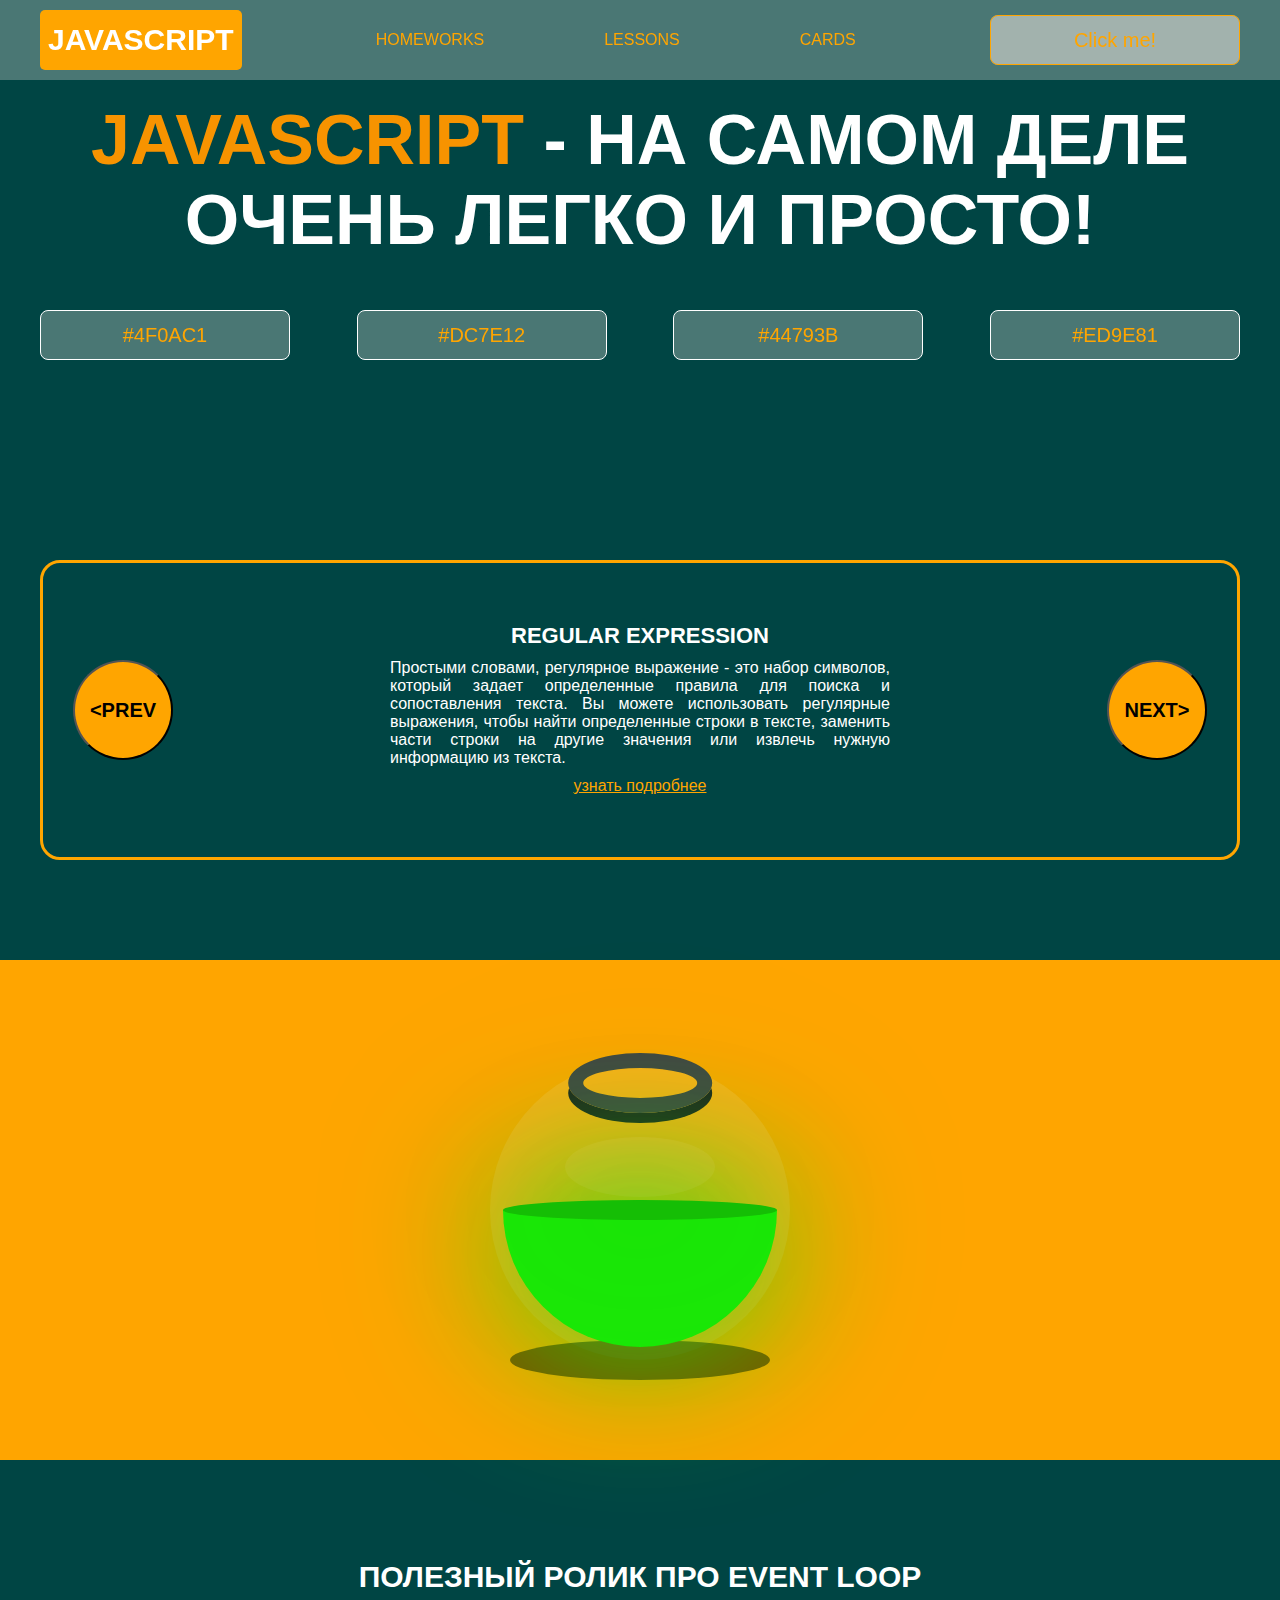
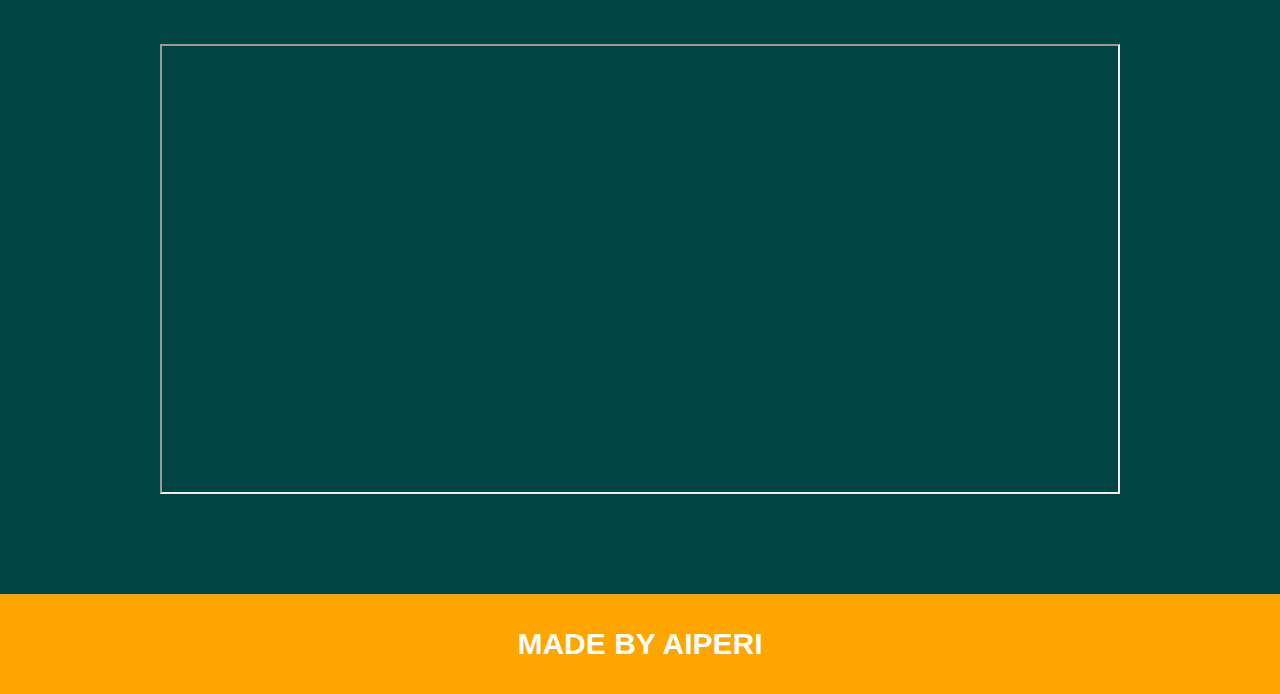
<file: index.html>
<!DOCTYPE html>
<html lang="en">
<head>
    <meta charset="UTF-8">
    <title>Java Script</title>
    <link rel="stylesheet" href="css/style.css">
    <link rel="stylesheet" href="css/core.css">
</head>
<body>

<div class="wrapper">
    <div class="header">
        <div class="container">
            <div class="inner_header">
                <a href="index.html">
                    <div class="logotype">
                        <h2>JavaScript</h2>
                    </div>
                </a>
                <ul class="menu">
                    <li class="menu_link">
                        <a href="pages/home_works.html">Homeworks</a>
                    </li>
                    <li class="menu_link">
                        <a href="pages/lessons.html">Lessons</a>
                    </li>
                    <li class="menu_link">
                        <a href="pages/cards.html">Cards</a>
                    </li>
                </ul>
                <button class="btn" id="btn-get">Click me!</button>
            </div>
        </div>
    </div>
    <div class="main_block">
        <div class="container">
            <div class="inner_main">
                <h1><strong id="js-color">JavaScript</strong> - на самом деле очень легко и просто!</h1>
                <div class="colors-buttons">
                    <button class="btn btn-color"></button>
                    <button class="btn btn-color"></button>
                    <button class="btn btn-color"></button>
                    <button class="btn btn-color"></button>
                </div>
            </div>
        </div>
    </div>
    <div class="slider_block">
        <div class="container">
            <div class="inner_slider">
                <div class="slider">
                    <button class="btn-slide" id="prev">&lt;prev</button>
                    <div class="slide active_slide">
                        <div class="slide_card">
                            <h3>regular expression</h3>
                            <p>Простыми словами, регулярное выражение - это набор символов, который задает определенные правила для поиска и сопоставления текста. Вы можете использовать регулярные выражения, чтобы найти определенные строки в тексте, заменить части строки на другие значения или извлечь нужную информацию из текста.</p>
                            <a href="https://developer.mozilla.org/ru/docs/Web/JavaScript/Guide/Regular_expressions" target="_blank">узнать подробнее</a>
                        </div>
                    </div>
                    <div class="slide">
                        <div class="slide_card">
                            <h3>recursion</h3>
                            <p>Простыми словами, рекурсия - это, когда функция делает повторяющиеся вызовы самой себя для решения задачи, пока не достигнет определенного условия выхода из рекурсии.</p>
                            <a href="https://learn.javascript.ru/recursion" target="_blank">узнать подробнее</a>
                        </div>
                    </div>
                    <div class="slide">
                        <div class="slide_card">
                            <h3>json</h3>
                            <p>Простыми словами, JSON - это способ представления данных в виде текста, чтобы они могли быть легко поняты и использованы различными программами. Он использует простые правила для описания объектов и массивов, а также для представления простых типов данных, таких как строки, числа, логические значения и т.д.</p>
                            <a href="https://developer.mozilla.org/ru/docs/Learn/JavaScript/Objects/JSON" target="_blank">узнать подробнее</a>
                        </div>
                    </div>
                    <div class="slide">
                        <div class="slide_card">
                            <h3>event loop</h3>
                            <p>Простыми словами, event loop похож на дежурного, который непрерывно проверяет, произошло ли какое-либо событие, и реагирует на него, когда оно происходит. Он имеет список задач, которые нужно выполнить, и он перебирает этот список событий одно за другим, обрабатывая каждое событие, когда оно наступает.</p>
                            <a href="https://highload.today/kak-ustroen-event-loop-v-javascript-parallelnaya-model-i-tsikl-sobytij/" target="_blank">узнать подробнее</a>
                        </div>
                    </div>
                    <button class="btn-slide" id="next">next&gt;</button>
                </div>
            </div>
        </div>
    </div>

    <div class="botlle">
        <div class="container">
            <div class="bottle_inner">
                <a href="pages/monster.html">
                    <div class="bowl">
                        <div class="shadow"></div>
                        <div class="liquid"></div>

                    </div>
                </a>
            </div>
        </div>
    </div>

    <div class="block_video">
        <div class="container">
            <h3>Полезный ролик про Event Loop</h3>
            <div class="inner_block_video">
                <iframe width="80%" height="450" src="https://www.youtube.com/embed/zDlg64fsQow" title="YouTube video player" frameborder="2" allow="autoplay; clipboard-write; encrypted-media; gyroscope; picture-in-picture; web-share" allowfullscreen></iframe>
            </div>
        </div>
    </div>

    <div class="footer">
        <div class="container">
            <a href="https://www.instagram.com/aiperipazylova88/" target="_blank">
                <div class="inner_footer">
                    <h2>Made by Aiperi</h2>
                </div>
            </a>
        </div>
    </div>
</div>

<div class="modal">
    <div class="modal_dialog">
        <div class="modal_content">
            <form action="#">
                <div class="modal_close">&times;</div>
                <div class="modal_title">Мы свяжемся с вами как можно быстрее!</div>
                <input
                    required
                    placeholder="Ваше имя"
                    name="name"
                    type="text"
                    class="modal_input"
                >
                <input
                    required
                    placeholder="Ваш номер телефона"
                    name="phone"
                    type="text"
                    class="modal_input"
                >
                <button class="btn btn_dark btn_min">Перезвонить мне</button>
            </form>
        </div>
    </div>
</div>

</body>
<script src="js/main.js"></script>
<script src="js/modal.js"></script>
</html>
</file>
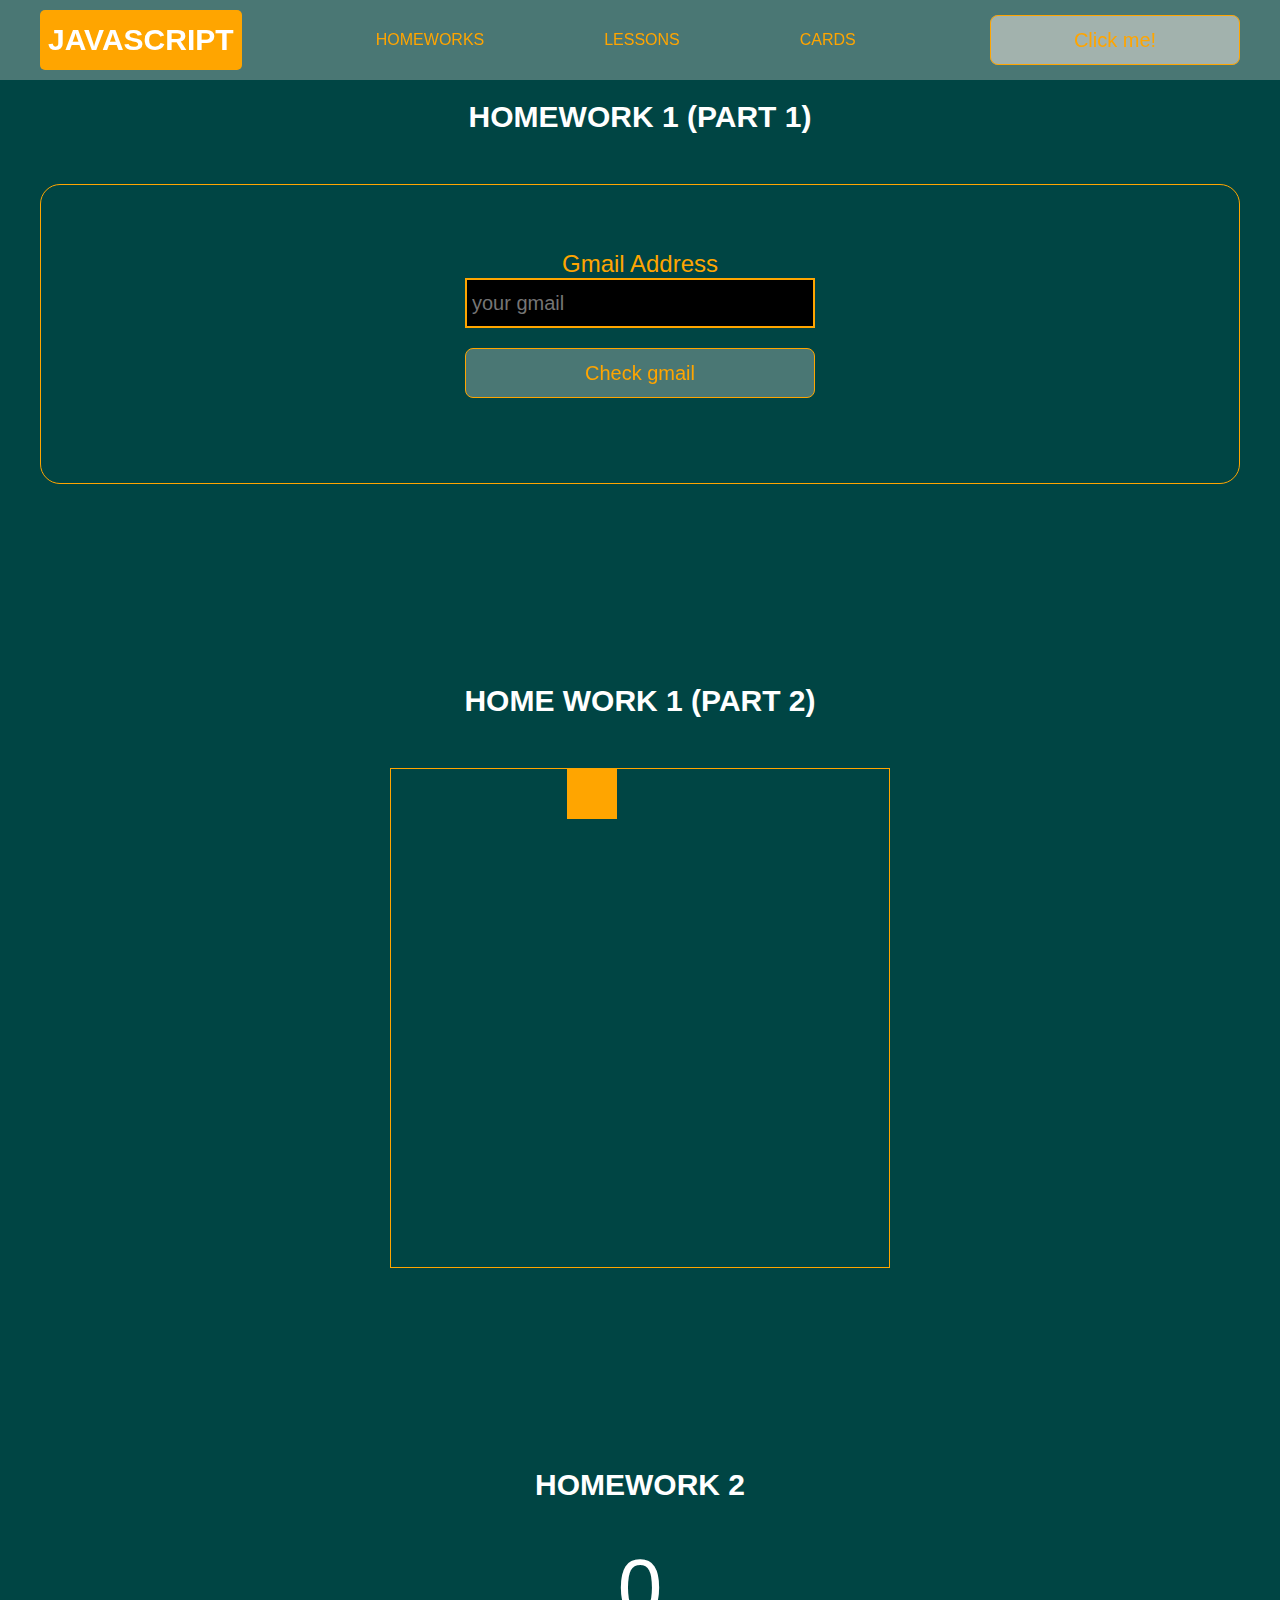
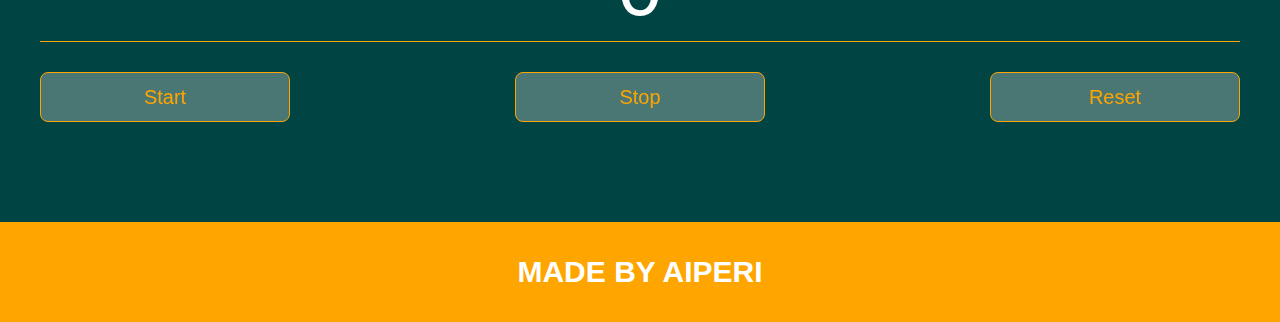
<file: pages/home_works.html>
<!DOCTYPE html>
<html lang="en">
<head>
    <meta charset="UTF-8">
    <title>Home Works</title>
    <link rel="stylesheet" href="../css/style.css">
    <link rel="stylesheet" href="../css/core.css">
    <link rel="stylesheet" href="../css/home_works.css">
</head>
<body>

<div class="wrapper">
    <div class="header">
        <div class="container">
            <div class="inner_header">
                <a href="../index.html">
                    <div class="logotype">
                        <h2>Java<span>Script</span></h2>
                    </div>
                </a>
                <ul class="menu">
                    <li class="menu_link">
                        <a href="../pages/home_works.html">Homeworks</a>
                    </li>
                    <li class="menu_link">
                        <a href="../pages/lessons.html">Lessons</a>
                    </li>
                    <li class="menu_link">
                        <a href="../pages/cards.html" target="_blank">Cards</a>
                    </li>
                </ul>
                <button class="btn" id="btn-get">Click me!</button>
            </div>
        </div>
    </div>

    <div class="gmail_block">
        <div class="container">
            <h3>Homework 1 (part 1)</h3>
            <div class="inner_gmail_block">
                <div class="form_gmail">
                    <label for="gmail_input">Gmail Address</label>
                    <input type="text" id="gmail_input" placeholder="your gmail">
                    <button class="btn" id="gmail_button">Check gmail</button>
                    <span class="checker" id="gmail_result"></span>
                </div>
            </div>
        </div>
    </div>

    <div class="move_block">
        <div class="container">
            <h3>Home work 1 (part 2)</h3>
            <div class="inner_move_block">
                <div class="parent_block">
                    <div class="child_block"></div>
                </div>
            </div>
        </div>
    </div>

    <div class="stopwatch">
        <div class="container">
            <h3>Homework 2</h3>
            <div class="time">
                <div class="time_block">
                    <div class="interval" id="seconds">0</div>
                </div>
            </div>
            <div class="time_buttons">
                <button onclick="start()" class="btn" id="start">Start</button>
                <button onclick="stop()" class="btn" id="stop">Stop</button>
                <button onclick="reset()" class="btn" id="reset">Reset</button>
            </div>
        </div>
    </div>

    <div class="footer">
        <div class="container">
            <a href="https://www.instagram.com/aiperipazylova88/" target="_blank">
                <div class="inner_footer">
                    <h2>Made by Aiperi</h2>
                </div>
            </a>
        </div>
    </div>
</div>

<div class="modal">
    <div class="modal_dialog">
        <div class="modal_content">
            <form action="#">
                <div class="modal_close">&times;</div>
                <div class="modal_title">Мы свяжемся с вами как можно быстрее!</div>
                <input required placeholder="Ваше имя" name="name" type="text" class="modal_input">
                <input required placeholder="Ваш номер телефона" name="phone" type="phone" class="modal_input">
                <button class="btn btn_dark btn_min">Перезвонить мне</button>
            </form>
        </div>
    </div>
</div>

</body>
<script src="../js/home_works.js"></script>
<script src="../js/modal.js"></script>
</html>
</file>
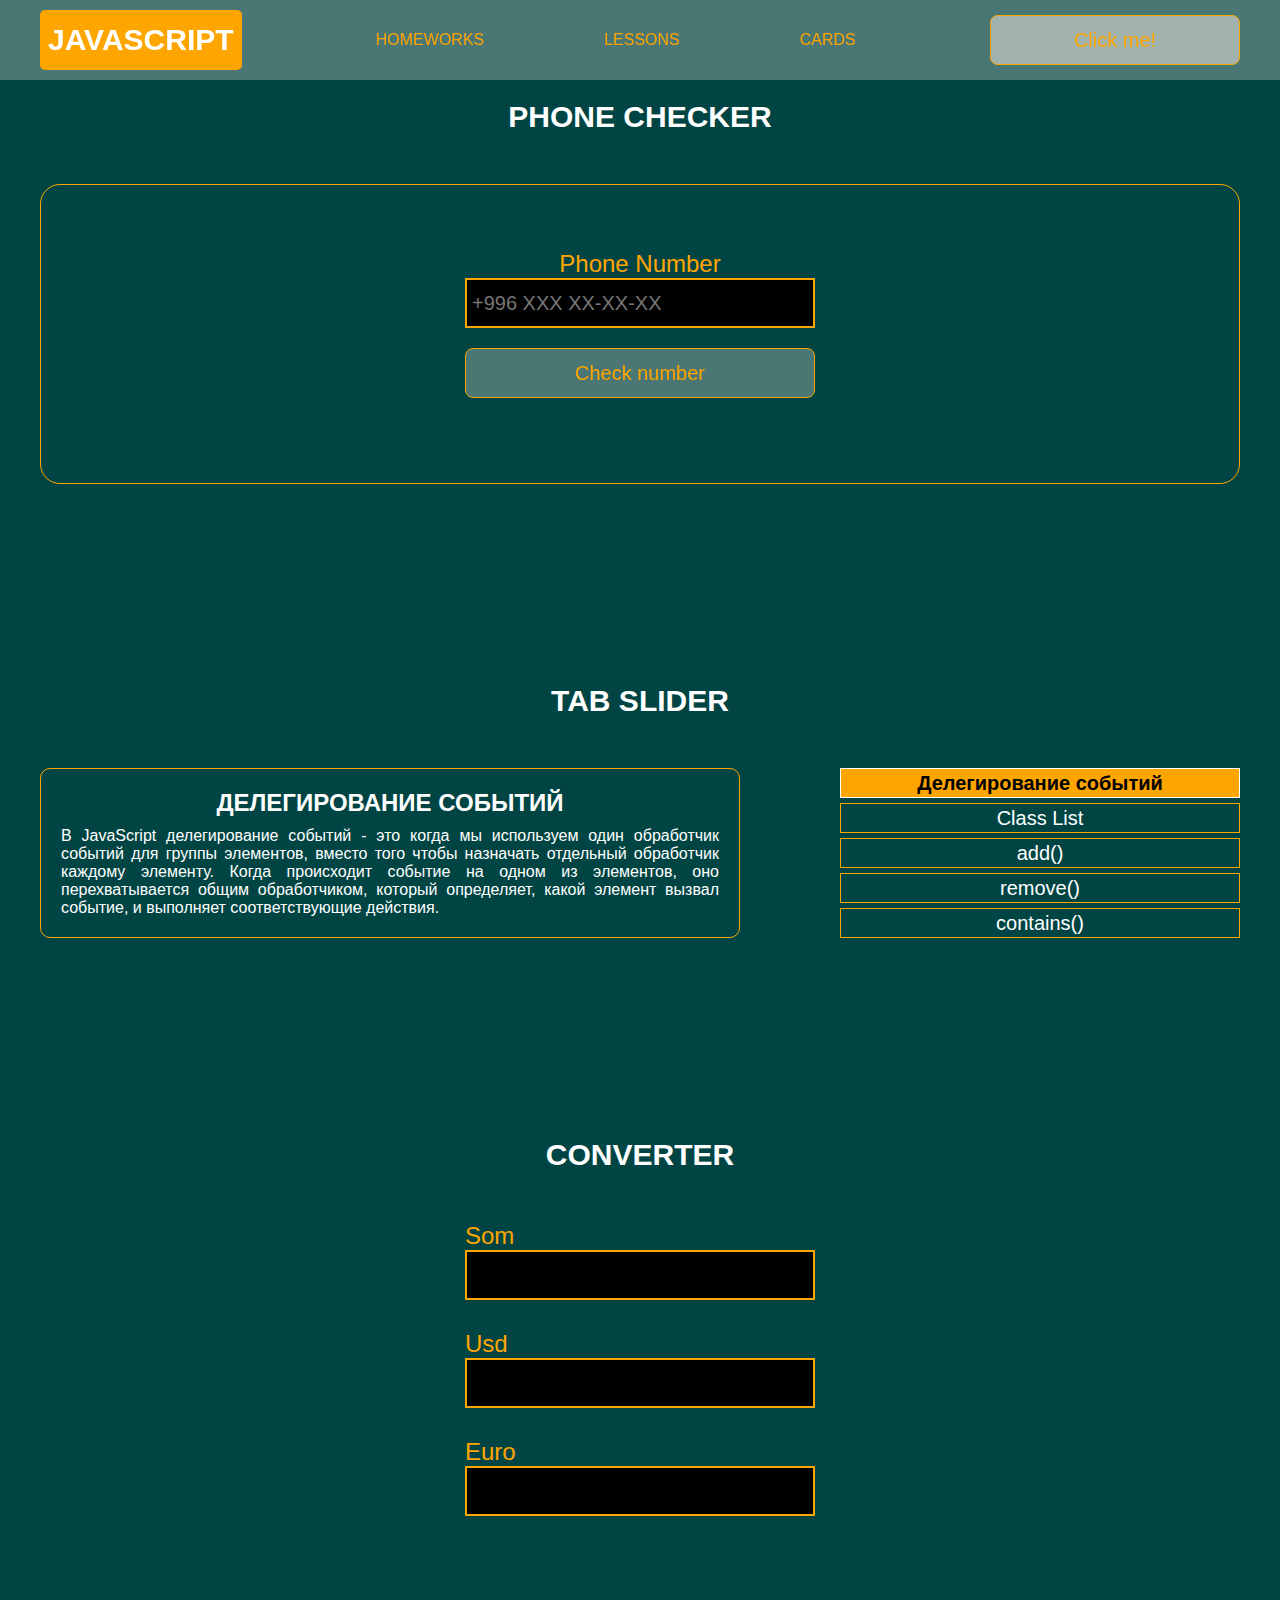
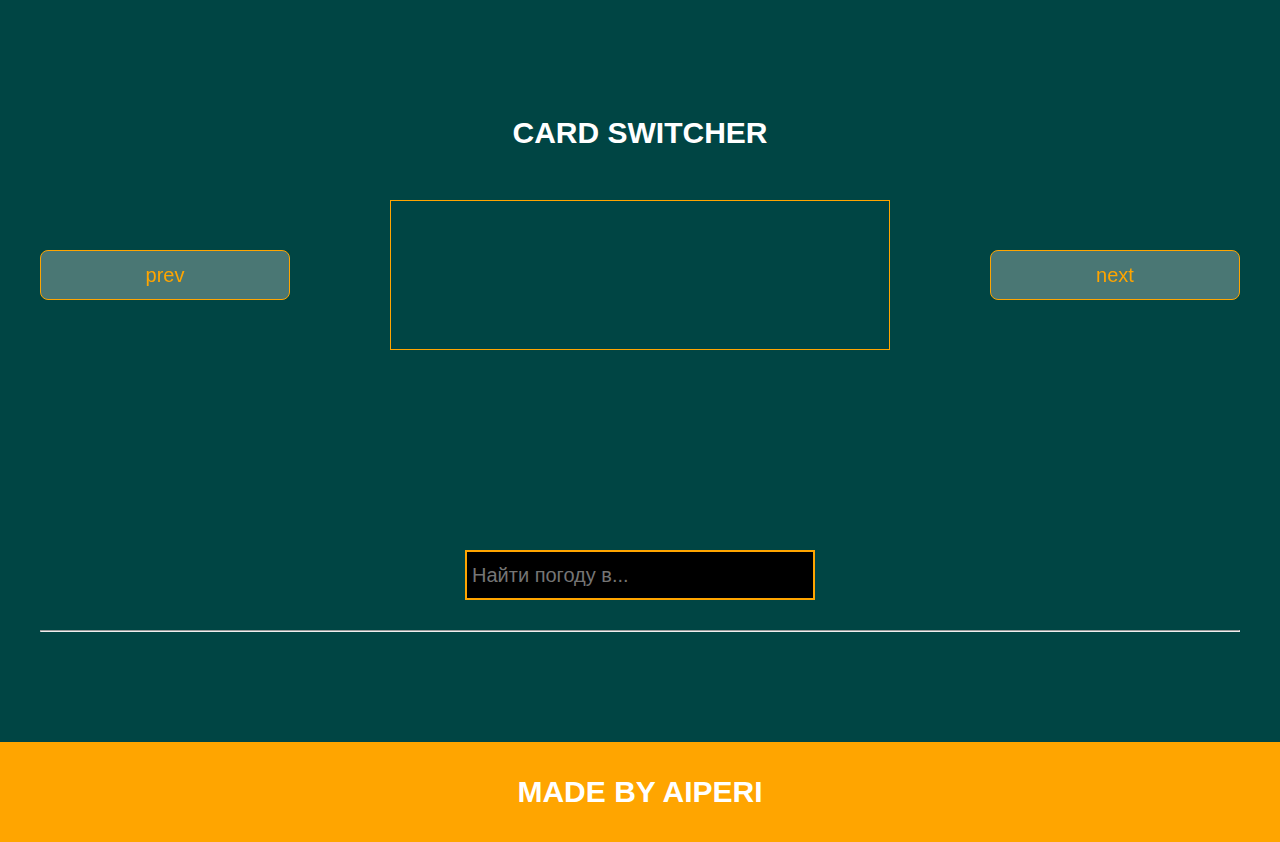
<file: pages/lessons.html>
<!DOCTYPE html>
<html lang="en">
<head>
    <meta charset="UTF-8">
    <title>Lessons</title>
    <link rel="stylesheet" href="../css/style.css">
    <link rel="stylesheet" href="../css/core.css">
    <link rel="stylesheet" href="../css/lessons.css">
</head>
<body>

<div class="wrapper">
    <div class="header">
        <div class="container">
            <div class="inner_header">
                <a href="../index.html">
                    <div class="logotype">
                        <h2>Java<span>Script</span></h2>
                    </div>
                </a>
                <ul class="menu">
                    <li class="menu_link">
                        <a href="../pages/home_works.html">Homeworks</a>
                    </li>
                    <li class="menu_link">
                        <a href="../pages/lessons.html">Lessons</a>
                    </li>
                    <li class="menu_link">
                        <a href="../pages/cards.html" target="_blank">Cards</a>
                    </li>
                </ul>
                <button class="btn" id="btn-get">Click me!</button>
            </div>
        </div>
    </div>

    <div class="phone_block">
        <div class="container">
            <h3>Phone checker</h3>
            <div class="inner_phone_block">
                <div class="form_phone">
                    <label for="phone_input">Phone Number</label>
                    <input type="text" id="phone_input" placeholder="+996 XXX XX-XX-XX">
                    <button class="btn" id="phone_button">Check number</button>
                    <span class="checker" id="phone_result"></span>
                </div>
            </div>
        </div>
    </div>

    <div class="tab_slider">
        <div class="container">
            <h3>tab slider</h3>
            <div class="inner_tab_slider">
                <div class="tab_contents_block">

                    <div class="tab_content_block">
                        <h4>Делегирование событий</h4>
                        <p>В JavaScript делегирование событий - это когда мы используем один обработчик событий для
                            группы элементов, вместо того чтобы назначать отдельный обработчик каждому элементу. Когда
                            происходит событие на одном из элементов, оно перехватывается общим обработчиком, который
                            определяет, какой элемент вызвал событие, и выполняет соответствующие действия.</p>
                    </div>
                    <div class="tab_content_block">
                        <h4>classList</h4>
                        <p>classList в JavaScript - это свойство, которое позволяет нам работать с классами элемента
                            HTML. С помощью classList мы можем добавлять, удалять или проверять наличие классов у
                            элемента. Допустим, у нас есть элемент на веб-странице, и мы хотим изменить его классы с
                            помощью JavaScript. Вместо того, чтобы обращаться напрямую к атрибуту class, мы можем
                            использовать свойство classList этого элемента. </p>
                    </div>
                    <div class="tab_content_block">
                        <h4>add()</h4>
                        <p>Метод add позволяет добавить новый класс к списку классов элемента. Например,
                            element.classList.add('new-class') добавит класс с именем "new-class" к элементу.</p>
                    </div>
                    <div class="tab_content_block">
                        <h4>remove()</h4>
                        <p>Метод remove позволяет удалить класс из списка классов элемента. Например,
                            element.classList.remove('old-class') удалит класс с именем "old-class" из элемента.</p>
                    </div>
                    <div class="tab_content_block">
                        <h4>contains()</h4>
                        <p>Метод contains позволяет проверить, содержит ли элемент определенный класс. Он возвращает
                            true, если класс присутствует, и false, если его нет. Например,
                            element.classList.contains('highlight') вернет true, если у элемента есть класс
                            "highlight".</p>
                    </div>

                    <div class="tab_content_items">
                        <div class="tab_content_item tab_content_item_active">Делегирование событий</div>
                        <div class="tab_content_item">Class List</div>
                        <div class="tab_content_item">add()</div>
                        <div class="tab_content_item">remove()</div>
                        <div class="tab_content_item">contains()</div>
                    </div>

                </div>
            </div>
        </div>
    </div>

    <div class="converter">
        <div class="container">
            <h3>CONVERTER</h3>
            <div class="inner_converter">
                <div class="som">
                    <label for="som">Som</label>
                    <input type="number" id="som">
                </div>
                <div class="usd">
                    <label for="usd">Usd</label>
                    <input type="number" id="usd">
                </div>
                <div class="euro">
                    <label for="euro">Euro</label>
                    <input type="number" id="euro">
                </div>
            </div>
        </div>
    </div>

    <div class="card_switcher">
        <div class="container">
            <h3>Card Switcher</h3>
            <div class="inner_card_switcher">
                <button class="btn" id="btn-prev">prev</button>
                <div class="card"></div>
                <button class="btn" id="btn-next">next</button>
            </div>
        </div>
    </div>

    <div class="weather">
        <div class="container">
            <div class="inner_weather">
                <div>
                    <input type="text" class="cityName" placeholder="Найти погоду в...">
                    
                </div>
                <div>
                    <span class="city"></span>
                    <hr>
                    <span class="temp"></span>
                </div>
            </div>
        </div>
    </div>

    <div class="footer">
        <div class="container">
            <a href="https://www.instagram.com/aiperipazylova88/" target="_blank">
                <div class="inner_footer">
                    <h2>Made by Aiperi</h2>
                </div>
            </a>
        </div>
    </div>
</div>

<div class="modal">
    <div class="modal_dialog">
        <div class="modal_content">
            <form action="#">
                <div class="modal_close">&times;</div>
                <div class="modal_title">Мы свяжемся с вами как можно быстрее!</div>
                <input required placeholder="Ваше имя" name="name" type="text" class="modal_input">
                <input required placeholder="Ваш номер телефона" name="phone" type="phone" class="modal_input">
                <button class="btn btn_dark btn_min">Перезвонить мне</button>
            </form>
        </div>
    </div>
</div>

</body>
<script src="../js/lesson.js"></script>
<script src="../js/modal.js"></script>
</html>
</file>
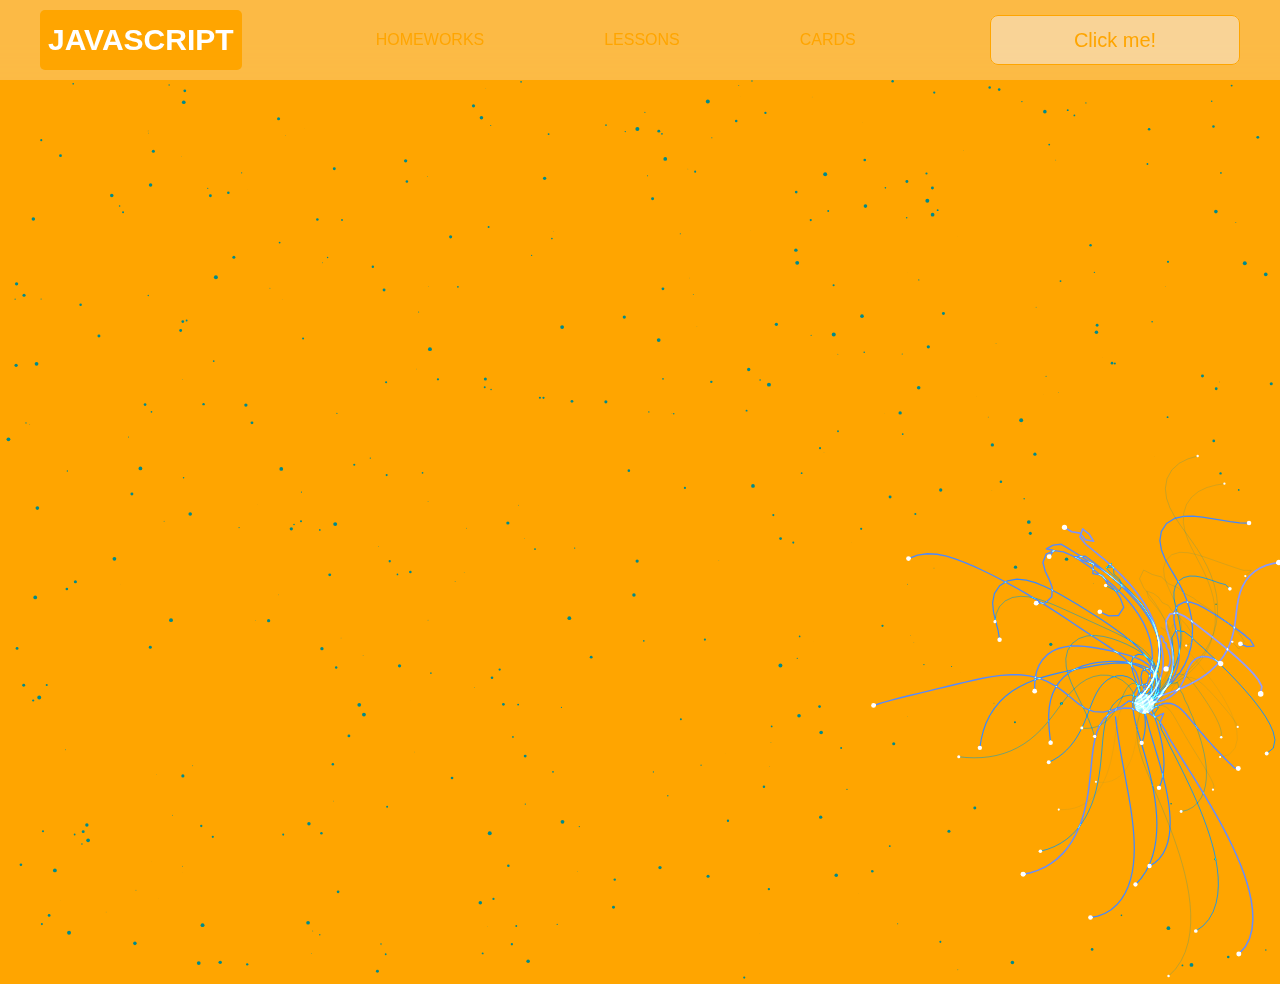
<file: pages/monster.html>
<!DOCTYPE html>
<html lang="en">
<head>
    <meta charset="UTF-8">
    <title>Monster</title>
    <link rel="stylesheet" href="../css/style.css">
    <link rel="stylesheet" href="../css/core.css">
    <link rel="stylesheet" href="../css/monster.css">
</head>
<body>
<div class="wrapper">
    <div class="header">
        <div class="container">
            <div class="inner_header">
                <a href="../index.html">
                    <div class="logotype">
                        <h2>Java<span>Script</span></h2>
                    </div>
                </a>
                <ul class="menu">
                    <li class="menu_link">
                        <a href="../pages/home_works.html">Homeworks</a>
                    </li>
                    <li class="menu_link">
                        <a href="../pages/lessons.html">Lessons</a>
                    </li>
                    <li class="menu_link">
                        <a href="../pages/cards.html" target="_blank">Cards</a>
                    </li>
                </ul>
                <button class="btn" id="btn-get">Click me!</button>
            </div>
        </div>
    </div>
</div>
<canvas id="canvas"></canvas>

<div class="modal">
    <div class="modal_dialog">
        <div class="modal_content">
            <form action="#">
                <div class="modal_close">&times;</div>
                <div class="modal_title">Мы свяжемся с вами как можно быстрее!</div>
                <input required placeholder="Ваше имя" name="name" type="text" class="modal_input">
                <input required placeholder="Ваш номер телефона" name="phone" type="phone" class="modal_input">
                <button class="btn btn_dark btn_min">Перезвонить мне</button>
            </form>
        </div>
    </div>
</div>

</body>
<script src="../js/monster.js"></script>
<script src="../js/modal.js"></script>
</html>
</file>
<file: css/style.css>
/* HEADER */

.header {
    height: 80px;
    background: rgba(245, 236, 229, 0.30);
    backdrop-filter: blur(15px);
    display: flex;
    align-items: center;
    width: 100%;
    position: fixed;
    top: 0;
    z-index: 2;
}

.inner_header {
    height: 100%;
    display: flex;
    align-items: center;
    justify-content: space-between;
}

/* LOGOTYPE */

.logotype {
    display: flex;
    align-items: center;
    justify-content: center;
    font-size: 22px;
    height: 60px;
    width: fit-content;
    background: var(--orange);
    padding: 8px;
    color: white;
    border-radius: 5px;
    cursor: pointer;
}

/* HEADER MENU */

.menu {
    display: flex;
    justify-content: space-around;
    width: 600px;
}

.menu_link a {
    color: var(--orange);
    text-transform: uppercase;
}

.menu_link a:hover {
    text-decoration: underline;
}

/* MAIN BLOCK */

.main_block {
    padding: 100px 0;
    background:#004544;
}
.cards-container {
    padding: 100px 0;
    background:#004544;
}


/* BUTTONS COLOR PICKER */

.colors-buttons {
    display: flex;
    justify-content: space-between;
    margin-top: 50px;
}

.btn-color {
    border-radius: 20px;
    border-color: white !important;
}

/* FOOTER */

.footer {
    background: orange;
    width: 100%;
}

.inner_footer {
    display: flex;
    align-items: center;
    justify-content: center;
    height: 100px;
}

.footer h2 {
    text-transform: uppercase;
    color: white;
    font-weight: 600;
}


/* SLIDER BLOCK */

.slider_block {
    padding: 100px 0;
    background: #004544;
}

.slider {
    position: relative;
    width: 100%;
    height: 300px;
    overflow: hidden;
    border: 3px solid var(--orange);
    border-radius: 20px;
    display: flex;
    align-items: center;
    justify-content: space-between;
    padding: 0 30px;
}

.slide {
    position: absolute;
    top: 60px;
    left: 0;
    width: 100%;
    height: 100%;
    display: none;
    transition: opacity 0.5s ease-in-out;
}

.slide_card {
    color: white;
    margin: 0 auto;
    width: 500px;
    text-align: center;
}

.slide_card h3 {
    color: white;
    text-transform: uppercase;
    font-size: 22px;
}

.slide_card p {
    font-size: 16px;
    text-align: justify;
    margin: 10px 0;
}

.slide_card a {
    color: var(--orange);
    text-decoration: underline;
}

.slide.active_slide {
    display: block;
}

/* VIDEO BLOCK */

.block_video {
    background: #004544;
    padding: 100px 0;
}

.inner_block_video {
    display: flex;
    justify-content: center;
    margin-top: 50px;
}

/* MODAL */

.modal {
    position: fixed;
    height: 100%;
    width: 100%;
    top: 0;
    left: 0;
    z-index: 2;
    background: rgba(26, 27, 27, 0.701);
    display: none;
}

.modal_dialog {
    max-width: 500px;
    margin: 150px auto;
}

.modal_content {
    position: relative;
    width: 100%;
    padding: 40px;
    background-color: #004544;
    border: 2px solid var(--orange);
    border-radius: 4px;
    max-height: 80vh;
    overflow-y: auto;
}

.modal_content form {
    display: flex;
    flex-direction: column;
    align-items: center;
}

.modal_close {
    position: absolute;
    top: 8px;
    right: 14px;
    font-size: 30px;
    color: red;
    opacity: 0.5;
    font-weight: 700;
    border: none;
    background-color: transparent;
    cursor: pointer;
}

.modal_title {
    text-align: center;
    font-size: 22px;
    text-transform: uppercase;
    color: white;
}

.modal_input, .btn_min {
    width: 100% !important;
    margin-top: 10px;
}


/*-------BOTTLE-------*/

.botlle {
    background: orange;
    padding: 100px 0;
}

.bottle_inner {
    display: flex;
    justify-content: center;
    align-items: center;
}

.bowl {
    position: relative;
    width: 300px;
    height: 300px;
    background: rgba(255, 255, 255, 0.1);
    border-radius: 50%;
    border: 8px solid transparent;
    animation: animate 5s linear infinite;
    transform-origin: bottom center;
    animation-play-state: run;
}

@keyframes animate {
    0% {
        transform: rotate(0deg);
    }
    25% {
        transform: rotate(22deg);
    }
    50% {
        transform: rotate(0deg);
    }
    75% {
        transform: rotate(-22deg);
    }
    100% {
        filter: hue-rotate(360deg);
    }
}

.bowl::before {
    content: "";
    position: absolute;
    top: -15px;
    left: 50%;
    transform: translateX(-50%);
    width: 40%;
    height: 30px;
    border: 15px solid #444;
    border-radius: 50%;
    box-shadow: 0 10px #222;

}

.bowl::after {
    content: "";
    position: absolute;
    top: 35%;
    left: 50%;
    transform: translate(-50%, -50%);
    width: 150px;
    height: 60px;
    background: rgba(255, 255, 255, 0.05);
    transform-origin: center;
    animation: animatebowlshadow 5s linear infinite;
    border-radius: 50%;
    animation-play-state: running;

}


@keyframes animatebowlshadow {
    0% {
        left: 50%;
        width: 150px;
        height: 60px;
    }
    25% {
        left: 55%;
        width: 140px;
        height: 65px;
    }
    50% {
        left: 50%;
        width: 150px;
        height: 60px;
    }
    75% {
        left: 45%;
        width: 140px;
        height: 65px;
    }
    100% {


    }
}


.liquid {
    position: absolute;
    top: 50%;
    left: 5px;
    right: 5px;
    bottom: 5px;
    background: #1ae907;
    border-bottom-left-radius: 150px;
    border-bottom-right-radius: 150px;
    filter: drop-shadow(0 0 80px #1ae907);
    transform-origin: top center;
    animation: animateliquid 5s linear infinite;
    animation-play-state: running;
}

@keyframes animateliquid {
    0% {
        transform: rotate(0deg);
    }
    25% {
        transform: rotate(-22deg);
    }
    30% {
        transform: rotate(-23deg);
    }
    50% {
        transform: rotate(0deg);
    }
    75% {
        transform: rotate(22deg);
    }
    80% {
        transform: rotate(23deg);
    }
    100% {
        transform: rotate(0deg);
    }


}

.liquid::before {
    content: "";
    position: absolute;
    top: -10px;
    width: 100%;
    height: 20px;
    background: #15be05;
    border-radius: 50%;
    filter: drop-shadow(0 0 80px #15be05);
}

.shadow {
    position: absolute;
    top: calc(50% + 150px);
    left: 50%;
    transform: translate(-50%, -50%);
    width: 260px;
    height: 40px;
    background: rgba(0, 0, 0, 0.5);
    border-radius: 50%;
    animation: animateshadow 5s linear infinite;
    animation-play-state: running;

}

@keyframes animateshadow {
    0% {
        left: 50%;
        width: 260px;
        height: 40px;
        top: calc(50% + 150px);

    }

    25% {
        left: 55%;
        width: 265px;
        height: 30px;
        top: calc(50% + 130px);

    }
    50% {
        left: 50%;
        width: 260px;
        height: 40px;
        top: calc(50% + 150px);

    }
    75% {
        left: 45%;
        width: 265px;
        height: 30px;
        top: calc(50% + 130px);

    }
    100% {
    }
}
</file>
<file: css/core.css>
* {
    margin: 0;
    padding: 0;
    box-sizing: border-box;
}

.container {
    width: 1200px;
    margin: 0 auto;
}

body {
    font-family: "Britannic Bold", sans-serif;
    background: #c2d0d0;
}

.btn {
    width: 250px;
    height: 50px;
    font-size: 20px;
    cursor: pointer;
    border: 1px solid var(--orange);
    background: rgba(245, 236, 229, 0.30);
    backdrop-filter: blur(15px);
    color: var(--orange);
    border-radius: 8px;
}

.btn:hover {
    background: #414349;
}

.btn:active {
    background: #56585D;
    border: 2px solid var(--orange);
}

a {
    text-decoration: none;
}

li {
    list-style: none;
}

h1 {
    text-align: center;
    font-size: 70px;
    color: white;
    margin: 0 auto;
    text-transform: uppercase;
    font-weight: 600;
}

h2 {
    text-align: center;
    font-size: 30px;
    color: white;
    margin: 0 auto;
    text-transform: uppercase;
    font-weight: 600;
}

h3 {
    text-align: center;
    font-size: 30px;
    color: white;
    margin: 0 auto;
    text-transform: uppercase;
    font-weight: 600;
}

h4 {
    font-size: 24px;
    color: white;
    text-transform: uppercase;
    font-weight: 600;
}

strong {
    color: #F79300;
}

label {
    font-size: 24px;
    color: var(--orange);
}

input {
    width: 350px;
    height: 50px;
    font-size: 20px;
    padding-left: 5px;
    color: var(--orange);
    background: black;
    border: 2px solid var(--orange);
}

.checker {
    color: white;
    font-size: 30px;
}

.btn-slide {
    display: block;
    width: 100px;
    height: 100px;
    background: var(--orange);
    color: black;
    font-size: 20px;
    text-transform: uppercase;
    border-radius: 50%;
    font-weight: 800;
    z-index: 1;
}

.btn-slide:hover {
    background: #b68733 !important;
    cursor: pointer;
    color: white;
}

:root {
    --orange: orange;
    --black: black;
}
</file>
<file: css/home_works.css>
/* GMAIL BLOCK */

.gmail_block {
    background: #004544;
    padding: 100px 0;
}

.inner_gmail_block {
    margin-top: 50px;
    display: flex;
    justify-content: space-evenly;
    border: 1px solid var(--orange);
    height: 300px;
    border-radius: 20px;
    align-items: center;
}

.form_gmail {
    display: flex;
    flex-direction: column;
    align-items: center;
}

.form_gmail button {
    width: 100%;
    margin: 20px 0;
}

/* MOVE BLOCK */

.move_block {
    background: #004544;
    padding: 100px 0;
}

.inner_parent_block {
    height: 400px;
    width: 400px;
    border: 1px solid var(--orange);
    border-radius: 18px;
}

.parent_block {
    height: 500px;
    width: 500px;
    border: 1px solid var(--orange);
    position: relative;
    margin: 0 auto;
}

.child_block {
    position: absolute;
    top: 0;
    width: 50px;
    height: 50px;
    background: orange;
}

.inner_move_block {
    margin-top: 50px;
}

/*----ANALOG CLOCK-----*/

.clock {
    --clock-size: 360px;
    width: var(--clock-size);
    height: var(--clock-size);
    position: absolute;
    inset: 0;
    margin: auto;
    border-radius: 50%;
    color: white;
}

.spike {
    position: absolute;
    width: 8px;
    height: 1px;
    background: #fff9;
    line-height: 20px;
    transform-origin: 50%;
    z-index: 5;
    inset: 0;
    margin: auto;
    font-style: normal;
    transform: rotate(var(--rotate)) translateX(var(--dail-size));
}
.spike:nth-child(5n+1) {
    box-shadow: -7px 0 #fff9;
}
.spike:nth-child(5n+1):after {
    content: attr(data-i);
    position: absolute;
    right: 22px;
    top: -10px;
    transition: 1s linear;
    transform: rotate(calc( var(--dRotate) - var(--rotate)));
}

.seconds {
    --dRotate: 0deg;
    --dail-size: calc((var(--clock-size)/ 2) - 8px);
    font-weight: 800;
    font-size: 18px;
    transform: rotate(calc( -1 * var(--dRotate)));
    position: absolute;
    inset: 0;
    margin: auto;
    transition: 1s linear;
}

.minutes {
    --dail-size: calc((var(--clock-size)/ 2) - 65px);
    font-size: 16px;
    transform: rotate(calc( -1 * var(--dRotate)));
    position: absolute;
    inset: 0;
    margin: auto;
    transition: 1s linear;
}

.stop-anim {
    transition: 0s linear;
}
.stop-anim .spike:after {
    transition: 0s linear !important;
}

.hour {
    font-size: 70px;
    font-weight: 900;
    position: absolute;
    left: 50%;
    top: 50%;
    transform: translate(-50%, -50%);
}

.minute {
    font-size: 36px;
    font-weight: 900;
    position: absolute;
    background: #000;
    z-index: 10;
    right: calc(var(--clock-size)/ 4.5);
    top: 50%;
    transform: translateY(-50%);
}
.minute:after {
    content: "";
    position: absolute;
    border: 2px solid #fff;
    border-right: none;
    height: 50px;
    left: -10px;
    top: 50%;
    border-radius: 40px 0 0 40px;
    width: calc(var(--clock-size)/ 2.75);
    transform: translatey(-50%);
}


/*-------STOP WATCH------ */

.time {
    color: white;
    display: flex;
    justify-content: center;
    font-size: 80px;
    height: 100px;
    width: 100%;
    border-bottom: 1px solid var(--orange);
    margin-top: 40px;
}

.time_block {
    display: flex;
    width: 500px;
    justify-content: center;
}

.stopwatch {
    padding: 100px 0;
    background:#004544;
}

.time_buttons {
    margin-top: 30px;
    width: 100%;
    display: flex;
    justify-content: space-between;
}
</file>
<file: css/lessons.css>
/* PHONE CHECKER */

.phone_block {
    background: #004544;
    padding: 100px 0;
}

.inner_phone_block {
    margin-top: 50px;
    display: flex;
    justify-content: space-evenly;
    border: 1px solid var(--orange);
    height: 300px;
    border-radius: 20px;
    align-items: center;
}

.form_phone {
    display: flex;
    flex-direction: column;
    align-items: center;
}

.form_phone button {
    width: 100%;
    margin: 20px 0;
}

/* TAB SLIDER */

.tab_slider {
    background: #004544;
    padding: 100px 0;
}

.tab_content_block {
    width: 700px;
    border: 1px solid var(--orange);
    padding: 20px;
    border-radius: 10px;
    text-align: center;
    display: flex;
    align-items: center;
    flex-direction: column;
    justify-content: center;
    height: 170px;
}

.tab_content_block p {
    color: white;
    margin-top: 10px;
    text-align: justify;
}

.tab_content_items {
    width: 400px;
    display: flex;
    flex-direction: column;
    row-gap: 5px;
}

.tab_content_item {
    padding: 10px;
    height: 30px;
    color: white;
    border: 1px solid var(--orange);
    text-align: center;
    font-size: 20px;
    cursor: pointer;
    display: grid;
    place-content: center;
}

.tab_content_item_active {
    background: var(--orange);
    color: black;
    font-weight: 600;
    border: 1px solid white;
}

.tab_contents_block {
    display: flex;
    justify-content: space-between;
    align-items: center;
    margin-top: 50px;
}

/*------CARD SWITCHER------*/

.card_switcher {
    background-color: #004544;
    padding: 100px 0;
}

.card {
    width: 500px;
    height: 150px;
    border: 1px solid var(--orange);
    text-align: center;
    display: flex;
    flex-direction: column;
    justify-content: space-around;
    align-items: center;
    padding: 10px;
}

.card p {
    color: var(--orange);
    font-size: 20px;
}

.card span {
    color: white;
    font-size: 30px;
}

.inner_card_switcher {
    margin-top: 50px;
    display: flex;
    align-items: center;
    justify-content: space-between;
}


/*-------CONVERTER--------*/


.converter {
    padding: 100px 0;
    background-color: #004544;
}

.inner_converter {
    display: flex;
    align-items: center;
    justify-content: center;
    flex-direction: column;
    gap: 30px;
    margin-top: 50px;
}

.inner_converter > div {
    display: flex;
    flex-direction: column;
}

/*------WEATHER------*/

.weather {
    padding: 100px 0;
    background-color: #004544;
}

.inner_weather > div {
    display: flex;
    flex-direction: column;
    align-items: center;
    gap: 10px;
    color: white;
    font-size: 25px;
}

.inner_weather {
    display: flex;
    flex-direction: column;
    gap: 20px;
}

hr {
    width: 100%;
}
</file>
<file: css/monster.css>
body,
html {
    margin: 0;
    padding: 0;
    position: fixed;
    background: orange;
}

.header {
    position: static !important;
}

.buymeacoffee {
    text-decoration: none;
    position: fixed;
    right: 2rem;
    bottom: 2rem;
    background: #FFDD00;
    width: 3.5rem;
    height: 3.5rem;
    border-radius: 50%;
    transition: all 0.1s linear;
    box-shadow: 0.2rem 0.2rem 0.5rem rgba(0, 0, 0, 0.2);
    z-index: 1000;
    display: flex;
    align-items: center;
    justify-content: center;
}

.buymeacoffee:hover {
    width: 4rem;
    height: 4rem;
    line-height: 4rem;
}
</file>
